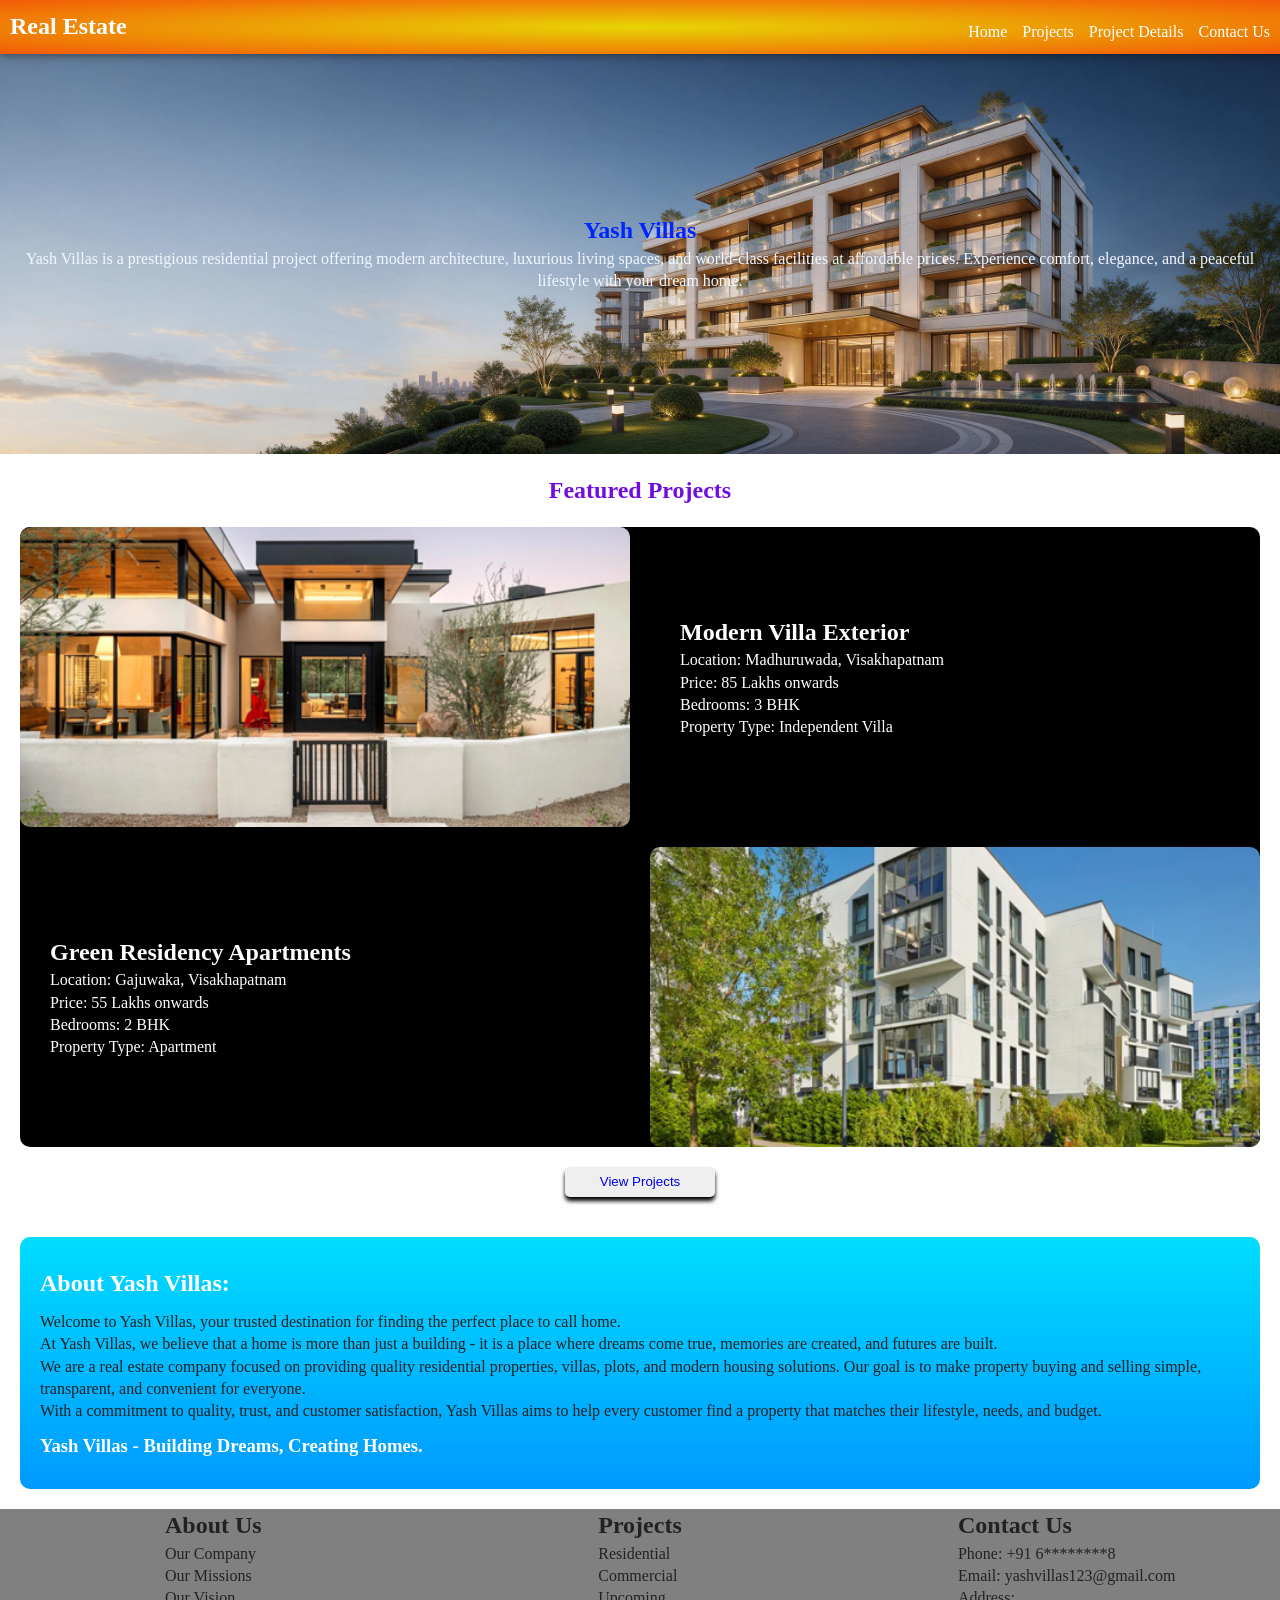
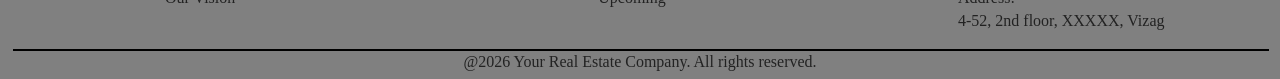
<file: index.html>
<html>
    <head>
        
        <title>Real Estate</title>
        <link rel="stylesheet" href="style.css">
    </head>
    <body>
        <header>
            <nav>
                <h1>Real Estate</h1>
                <a href="index.html">Home</a>
                <a href="project.html" >Projects</a>
                <a href="projectdetails.html">Project Details</a>
                <a href="contact.html">Contact Us</a>
                
            </nav>
            
        </header>
        <main>
            <section class="banner">
                <h2>Yash Villas</h2>
                <p>Yash Villas is a prestigious residential project offering modern architecture, 
                    luxurious living spaces, and world-class facilities at affordable prices. Experience comfort, elegance, and a peaceful lifestyle with your dream home.</p>
            </section>
            <section class="projects">
                <h1>Featured Projects</h1>
                <div class="project">
                    <img class="col" src="villas.jpg" alt="Yash Villas modern villa exterior.">
                    <div class="project-info">
                        <h2>Modern Villa Exterior</h2>
                        <p>Location: Madhuruwada, Visakhapatnam</p>
                        <p>Price: 85 Lakhs onwards</p>
                        <p>Bedrooms: 3 BHK</p>
                        <p>Property Type: Independent Villa</p>
                    </div>
                    <div class="project-info">
                        <h2>Green Residency Apartments</h2>
                        <p>Location: Gajuwaka, Visakhapatnam</p>
                        <p>Price: 55 Lakhs onwards</p>
                        <p>Bedrooms: 2 BHK</p>
                        <p>Property Type: Apartment</p>
                    </div>
                    <img class="col" src="residency.jpg" alt="Green Residency modern apartment building.">
                </div>
                <button><a href="project.html">View Projects</a></button>
            </section>
            <section class="wwa">

            </section>
            <section class="aboutus">
                <h2>About Yash Villas:</h2>
                <p>
                    Welcome to Yash Villas, your trusted destination for finding the perfect place to call home.<br>
                    At Yash Villas, we believe that a home is more than just a building - it is a place where dreams come true, memories are created, and futures are built. <br>
                    We are a real estate company focused on providing quality residential properties, villas, plots, and modern housing solutions. Our goal is to make property buying and selling simple, transparent, and convenient for everyone. <br>
                    With a commitment to quality, trust, and customer satisfaction, Yash Villas aims to help every customer find a property that matches their lifestyle, needs, and budget.<br>
                    <h3>Yash Villas - Building Dreams, Creating Homes.</h3>
                </p>
            </section>
        </main>
        <footer>
            <section class="foot">
                <div class="colfoot">
                    <h2>About Us</h2>
                    <p>Our Company</p>
                    <p>Our Missions</p>
                    <p>Our Vision</p>
                </div>
                <div class="colfoot">
                    <h2>Projects</h2>
                    <p>Residential</p>
                    <p>Commercial</p>
                    <p>Upcoming</p>
                </div>
                <div class="colfoot">
                    <h2>Contact Us</h2>
                    <p>Phone: +91 6********8</p>
                    <p>Email: yashvillas123@gmail.com</p>
                    <p>Address:<br>
                        4-52, 2nd floor, XXXXX, Vizag
                    </p>
                </div>    
            </section>
            <hr color="black" width="98%" >
            <p>@2026 Your Real Estate Company. All rights reserved.</p>
        </footer>
    </body>
</html>
</file>
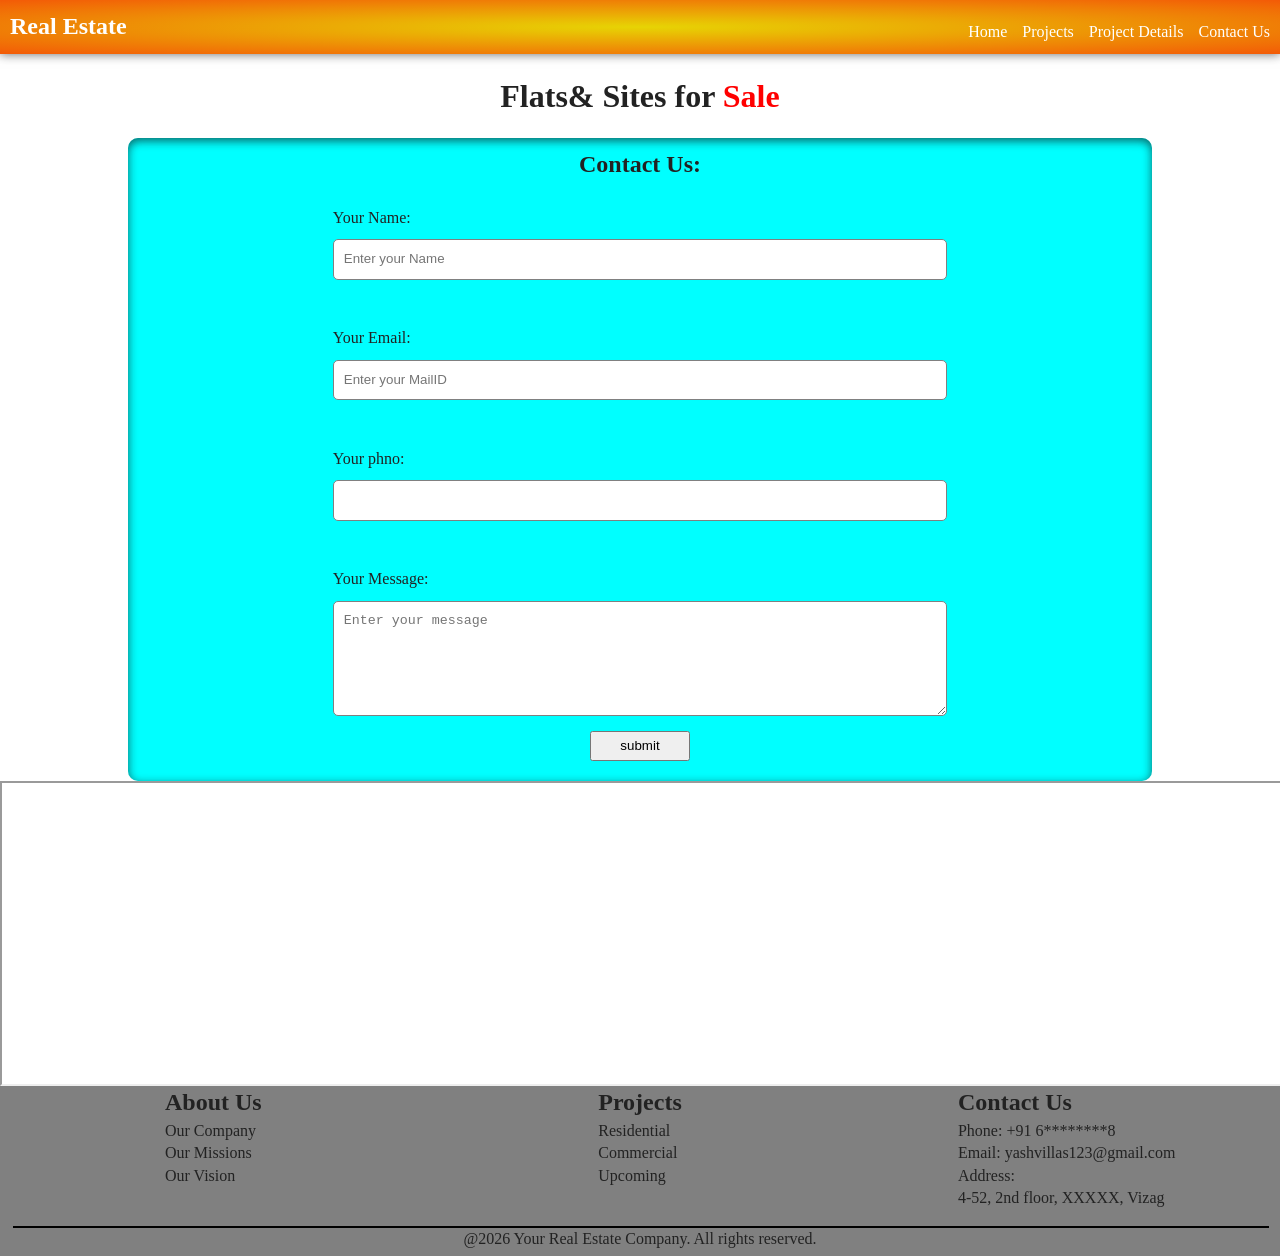
<file: contact.html>
<html>
    <head>
        <title>About us</title>
        <link rel="stylesheet" href="style.css">
        <script src="script.js"></script>
    </head>
    <body>
        <header>
            <nav>
                <h1>Real Estate</h1>
                <a href="index.html" target="_self">Home</a>
                <a href="project.html" target="_self">Projects</a>
                <a href="projectdetails.html">Project Details</a>
                <a href="contact.html">Contact Us</a>
                
            </nav>
            
        </header>
        <main>
            <h1 class="contact-h1">Flats& Sites for <span>Sale</span> </h1>
            <form class="contact" onsubmit="submitForm(); return false;">
            <h2>Contact Us:</h2>
                <label for="name:">Your Name:
                    <input type="text" placeholder="Enter your Name" required><br>
                </label>
                <label for="email:">Your Email:
                    <input type="email" placeholder="Enter your MailID" required><br>
                </label>
                <label for="phone">Your phno:
                    <input type="tel" id="phone" required><br>
                </label>
                <label for="message">Your Message:
                    <textarea name="message" id="message" rows="5" placeholder="Enter your message"></textarea> 
                </label>
                <button type="submit">submit</button>
            </form>
            <section>
                <iframe src="https://www.google.com/maps/@17.7567497,83.3254949,15z?entry=ttu&g_ep=EgoyMDI2MTExOC4xIKXMDSoASAFQAw%3D%3D" frameborder="2"></iframe>
            </section>
        </main>
        <footer>
            <section class="foot">
                <div class="colfoot">
                    <h2>About Us</h2>
                    <p>Our Company</p>
                    <p>Our Missions</p>
                    <p>Our Vision</p>
                </div>
                <div class="colfoot">
                    <h2>Projects</h2>
                    <p>Residential</p>
                    <p>Commercial</p>
                    <p>Upcoming</p>
                </div>
                <div class="colfoot">
                    <h2>Contact Us</h2>
                    <p>Phone: +91 6********8</p>
                    <p>Email: yashvillas123@gmail.com</p>
                    <p>Address:<br>
                        4-52, 2nd floor, XXXXX, Vizag
                    </p>
                </div>    
            </section>
            <hr color="black" width="98%" >
            <p>@2026 Your Real Estate Company. All rights reserved.</p>
        </footer>
    </body>
</html>
</file>
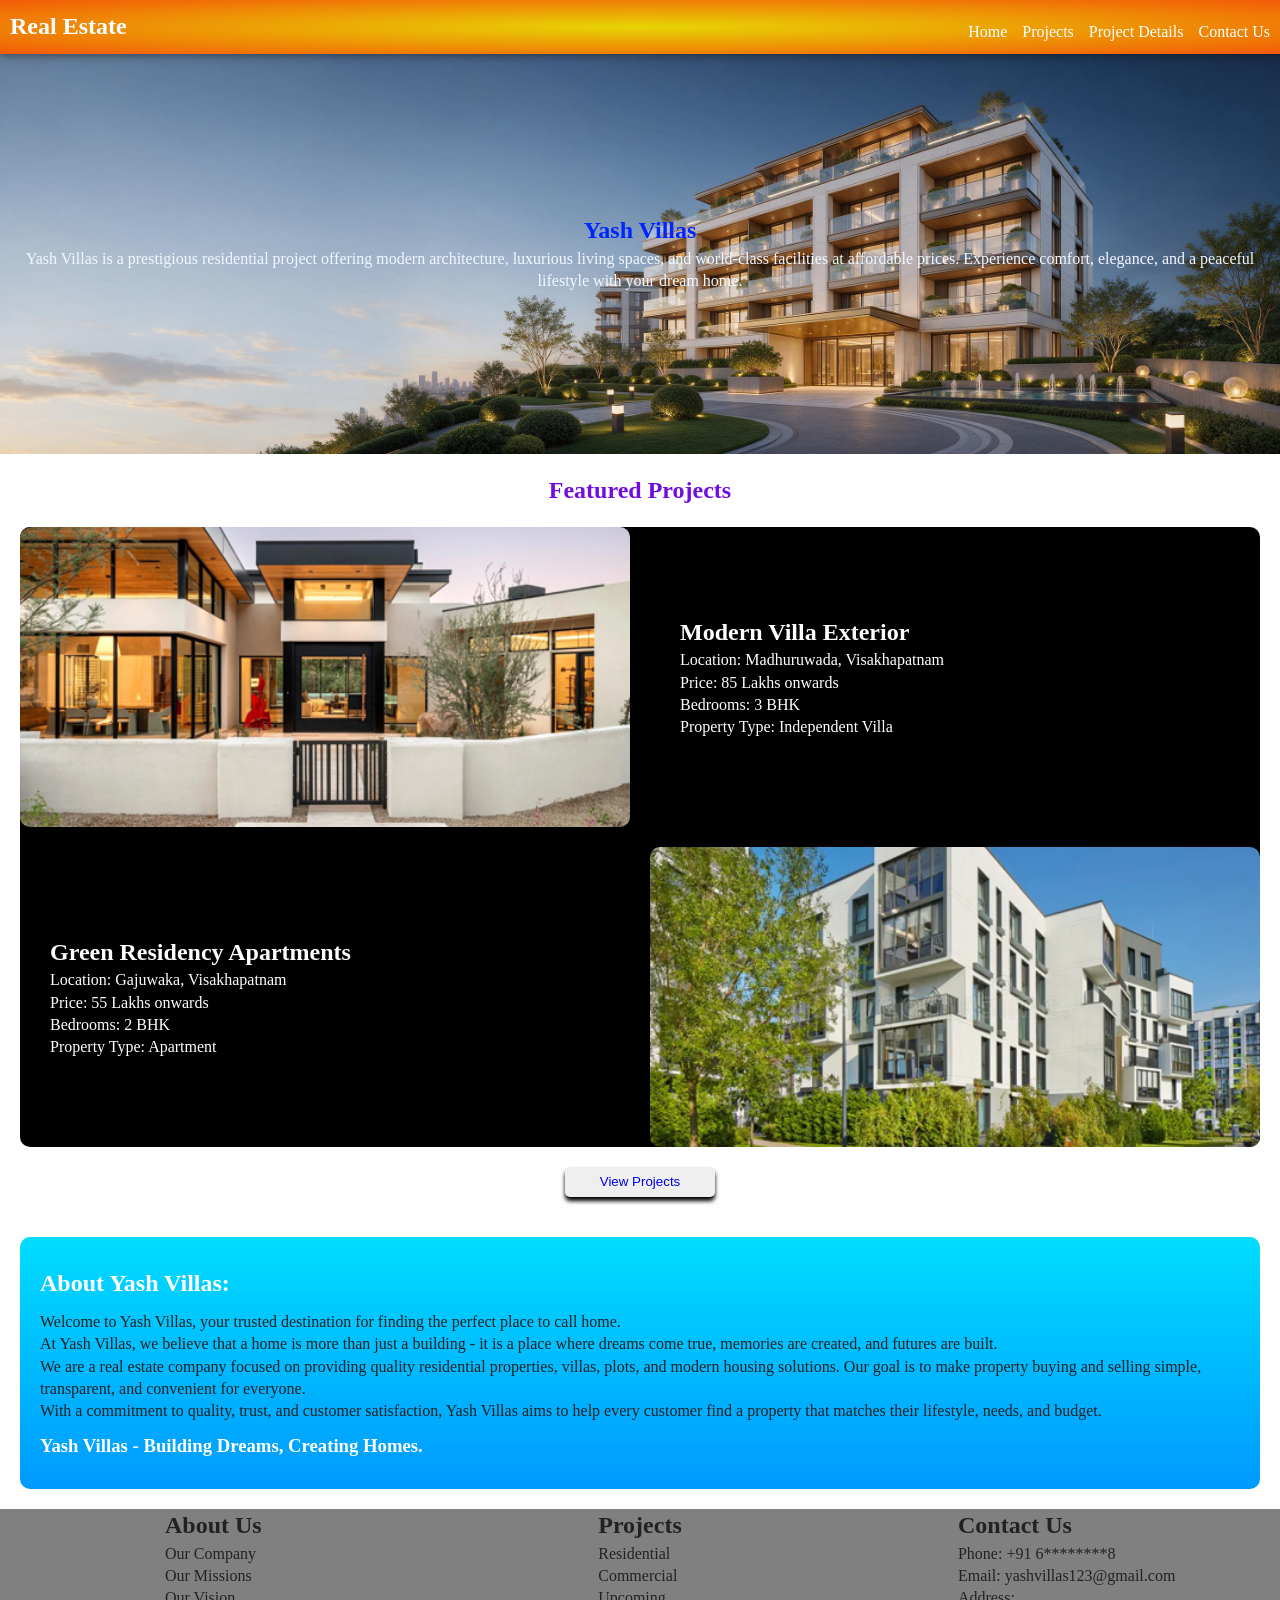
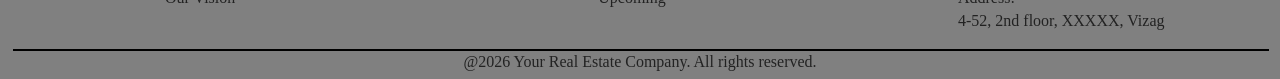
<file: home.html>
<html>
    <head>
        
        <title>Real Estate</title>
        <link rel="stylesheet" href="style.css">
    </head>
    <body>
        <header>
            <nav>
                <h1>Real Estate</h1>
                <a href="home.html" target="_self">Home</a>
                <a href="project.html" target="_self">Projects</a>
                <a href="projectdetails.html">Project Details</a>
                <a href="contact.html">Contact Us</a>
                
            </nav>
            
        </header>
        <main>
            <section class="banner">
                <h2>Yash Villas</h2>
                <p>Yash Villas is a prestigious residential project offering modern architecture, 
                    luxurious living spaces, and world-class facilities at affordable prices. Experience comfort, elegance, and a peaceful lifestyle with your dream home.</p>
            </section>
            <section class="projects">
                <h1>Featured Projects</h1>
                <div class="project">
                    <img class="col" src="villas.jpg" alt="Yash Villas modern villa exterior.">
                    <div class="project-info">
                        <h2>Modern Villa Exterior</h2>
                        <p>Location: Madhuruwada, Visakhapatnam</p>
                        <p>Price: 85 Lakhs onwards</p>
                        <p>Bedrooms: 3 BHK</p>
                        <p>Property Type: Independent Villa</p>
                    </div>
                    <div class="project-info">
                        <h2>Green Residency Apartments</h2>
                        <p>Location: Gajuwaka, Visakhapatnam</p>
                        <p>Price: 55 Lakhs onwards</p>
                        <p>Bedrooms: 2 BHK</p>
                        <p>Property Type: Apartment</p>
                    </div>
                    <img class="col" src="residency.jpg" alt="Green Residency modern apartment building.">
                </div>
                <button><a href="project.html">View Projects</a></button>
            </section>
            <section class="wwa">

            </section>
            <section class="aboutus">
                <h2>About Yash Villas:</h2>
                <p>
                    Welcome to Yash Villas, your trusted destination for finding the perfect place to call home.<br>
                    At Yash Villas, we believe that a home is more than just a building - it is a place where dreams come true, memories are created, and futures are built. <br>
                    We are a real estate company focused on providing quality residential properties, villas, plots, and modern housing solutions. Our goal is to make property buying and selling simple, transparent, and convenient for everyone. <br>
                    With a commitment to quality, trust, and customer satisfaction, Yash Villas aims to help every customer find a property that matches their lifestyle, needs, and budget.<br>
                    <h3>Yash Villas - Building Dreams, Creating Homes.</h3>
                </p>
            </section>
        </main>
        <footer>
            <section class="foot">
                <div class="colfoot">
                    <h2>About Us</h2>
                    <p>Our Company</p>
                    <p>Our Missions</p>
                    <p>Our Vision</p>
                </div>
                <div class="colfoot">
                    <h2>Projects</h2>
                    <p>Residential</p>
                    <p>Commercial</p>
                    <p>Upcoming</p>
                </div>
                <div class="colfoot">
                    <h2>Contact Us</h2>
                    <p>Phone: +91 6********8</p>
                    <p>Email: yashvillas123@gmail.com</p>
                    <p>Address:<br>
                        4-52, 2nd floor, XXXXX, Vizag
                    </p>
                </div>    
            </section>
            <hr color="black" width="98%" >
            <p>@2026 Your Real Estate Company. All rights reserved.</p>
        </footer>
    </body>
</html>
</file>
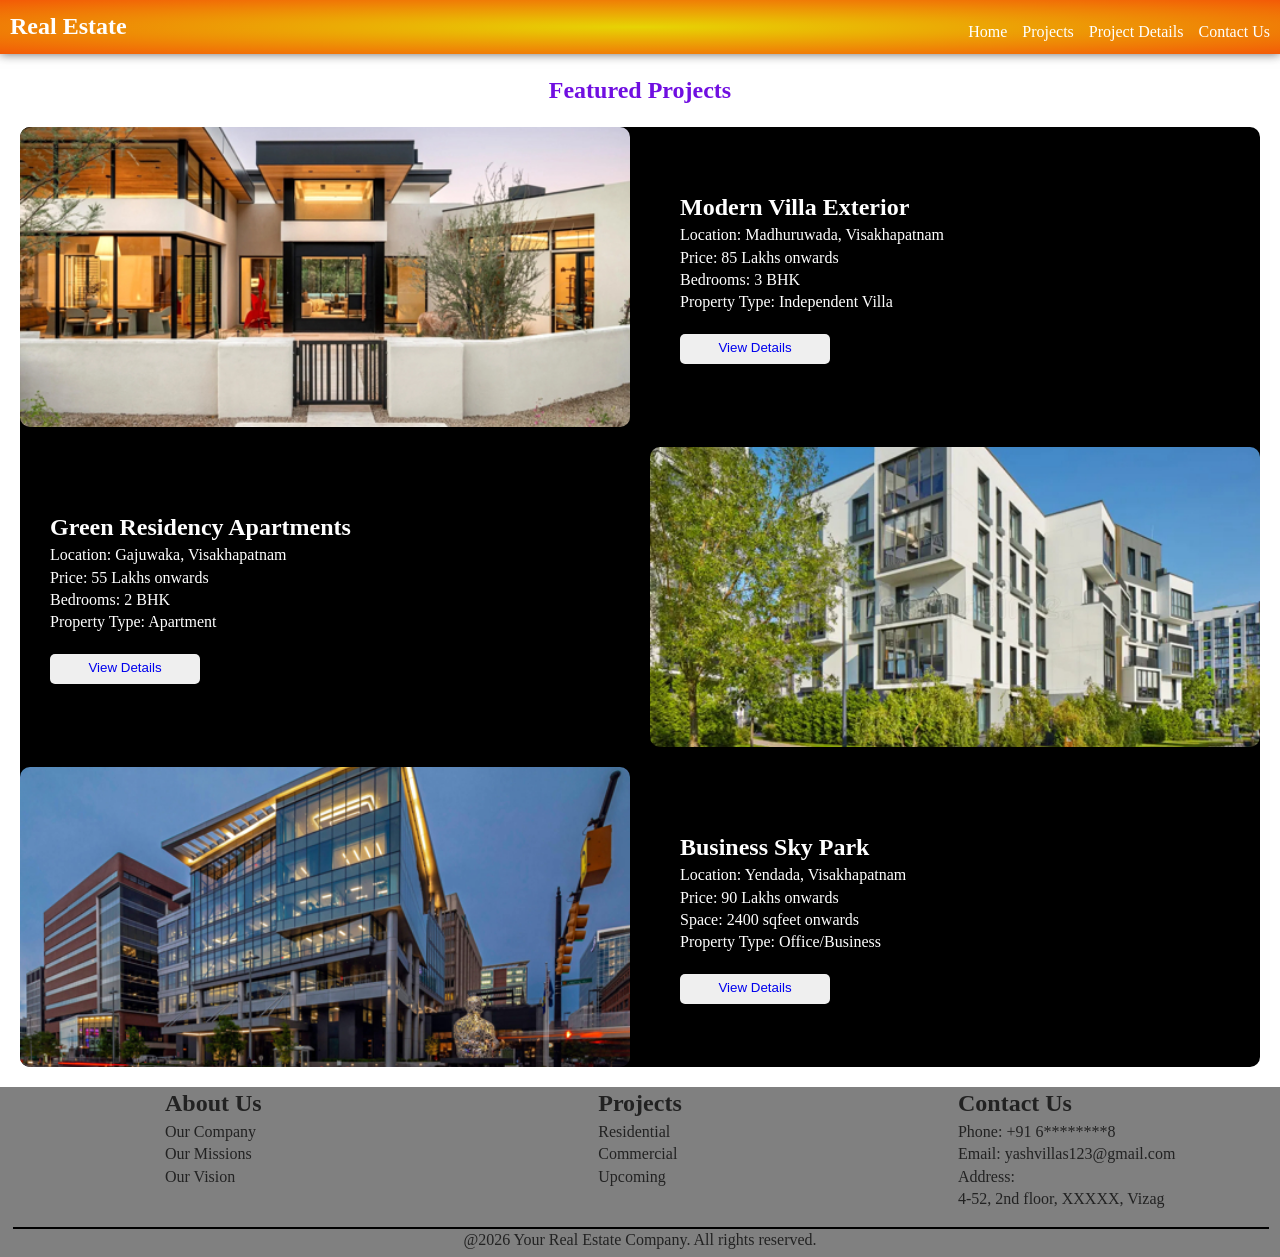
<file: project.html>
<html>
    <head>
        <title>Projects</title>
        <link rel="stylesheet" href="style.css">
    </head>
    <body>
        <header>
            <nav>
                <h1>Real Estate</h1>
                <a href="index.html" target="_self">Home</a>
                <a href="project.html" target="_self">Projects</a>
                <a href="projectdetails.html">Project Details</a>
                <a href="contact.html">Contact Us</a>
                
            </nav>
            
        </header>
        <main>
            <section class="projects">
                <h1>Featured Projects</h1>
                <div class="project">
                    <img class="col" src="villas.jpg" alt="Yash Villas modern villa exterior.">
                    <div class="project-info">
                        <h2>Modern Villa Exterior</h2>
                        <p>Location: Madhuruwada, Visakhapatnam</p>
                        <p>Price: 85 Lakhs onwards</p>
                        <p>Bedrooms: 3 BHK</p>
                        <p>Property Type: Independent Villa</p>
                        <button ><a href="projectdetails.html">View Details</a></button>
                    </div>
                    <div class="project-info">
                        <h2>Green Residency Apartments</h2>
                        <p>Location: Gajuwaka, Visakhapatnam</p>
                        <p>Price: 55 Lakhs onwards</p>
                        <p>Bedrooms: 2 BHK</p>
                        <p>Property Type: Apartment</p>
                        <button ><a href="projectdetails.html">View Details</a></button>
                    </div>
                    <img class="col" src="residency.jpg" alt="Green Residency modern apartment building.">
                    <img class="col" src="bpark.jpg" alt="Business Sky Park commercial office building.">
                    <div class="project-info">
                        <h2>Business Sky Park</h2>
                        <p>Location: Yendada, Visakhapatnam</p>
                        <p>Price: 90 Lakhs onwards</p>
                        <p>Space: 2400 sqfeet onwards</p>
                        <p>Property Type: Office/Business</p>
                        <button ><a href="projectdetails.html">View Details</a></button>
                    </div>
                </div>
            </section>
        </main>
        <footer>
            <section class="foot">
                <div class="colfoot">
                    <h2>About Us</h2>
                    <p>Our Company</p>
                    <p>Our Missions</p>
                    <p>Our Vision</p>
                </div>
                <div class="colfoot">
                    <h2>Projects</h2>
                    <p>Residential</p>
                    <p>Commercial</p>
                    <p>Upcoming</p>
                </div>
                <div class="colfoot">
                    <h2>Contact Us</h2>
                    <p>Phone: +91 6********8</p>
                    <p>Email: yashvillas123@gmail.com</p>
                    <p>Address:<br>
                        4-52, 2nd floor, XXXXX, Vizag
                    </p>
                </div>    
            </section>
            <hr color="black" width="98%" >
            <p>@2026 Your Real Estate Company. All rights reserved.</p>
        </footer>
    </body>
</html>
</file>
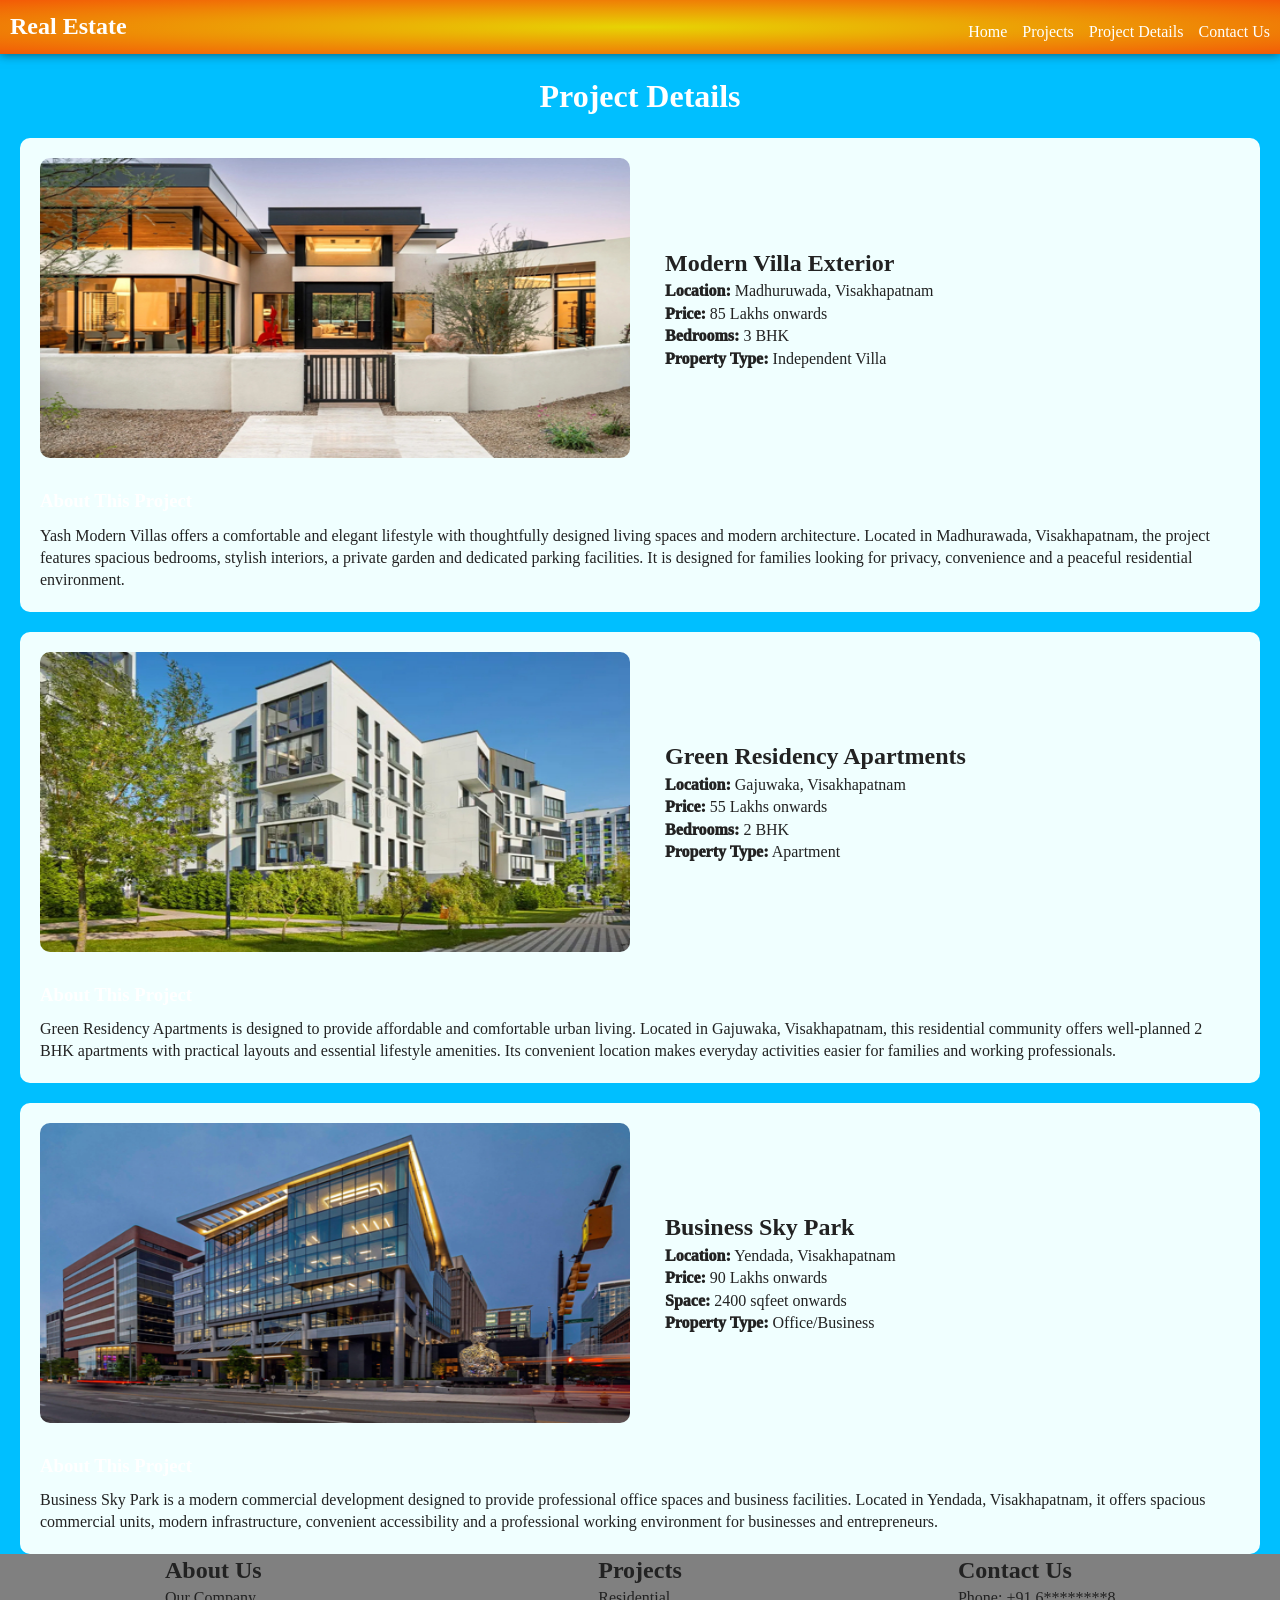
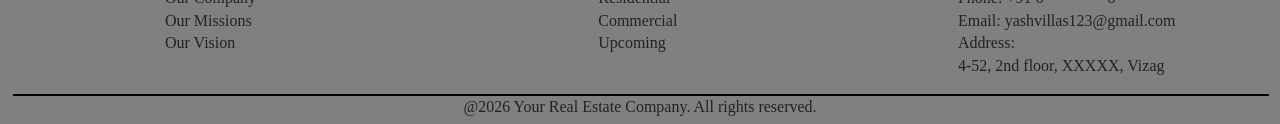
<file: projectdetails.html>
<html>
    <head>
        <title>project details</title>
        <link rel="stylesheet" href="style.css">
    </head>
    <body>
        <header>
            <nav>
                <h1>Real Estate</h1>
                <a href="index.html" target="_self">Home</a>
                <a href="project.html" target="_self">Projects</a>
                <a href="projectdetails.html">Project Details</a>
                <a href="contact.html">Contact Us</a>
                
            </nav>
            
        </header>
        <main class="project-details">
            <h1>Project Details</h1>
            <section class="details">
                <img src="villas.jpg" alt="Yash Villas Exterior.">
                <div class="project-1">
                    <h2>Modern Villa Exterior</h2>
                    <p><span>Location:</span> Madhuruwada, Visakhapatnam</p>
                    <p><span>Price:</span> 85 Lakhs onwards</p>
                    <p><span>Bedrooms:</span> 3 BHK</p>
                    <p><span>Property Type:</span> Independent Villa</p>
                </div>
                <div class="about">
                    <h3>About This Project</h3>
                    <p>Yash Modern Villas offers a comfortable and elegant lifestyle with thoughtfully designed living spaces and modern architecture. 
                        Located in Madhurawada, Visakhapatnam, the project features spacious bedrooms, stylish interiors, a private garden and dedicated parking facilities.
                        It is designed for families looking for privacy, convenience and a peaceful residential environment.
                    </p>
                </div>
            </section>
            <section class="details">
                <img src="residency.jpg" alt="Yash Villas Exterior.">
                <div class="project-1">
                    <h2>Green Residency Apartments</h2>
                        <p><span>Location:</span> Gajuwaka, Visakhapatnam</p>
                        <p><span>Price:</span> 55 Lakhs onwards</p>
                        <p><span>Bedrooms:</span> 2 BHK</p>
                        <p><span>Property Type:</span> Apartment</p>
                </div>
                <div class="about">
                    <h3>About This Project</h3>
                    <p>Green Residency Apartments is designed to provide affordable and comfortable urban living. 
                        Located in Gajuwaka, Visakhapatnam, this residential community offers well-planned 2 BHK apartments with practical layouts and essential lifestyle amenities. 
                        Its convenient location makes everyday activities easier for families and working professionals.
                    </p>
                </div>
            </section>
            <section class="details">
                <img src="bpark.jpg" alt="Yash Villas Exterior.">
                <div class="project-1">
                    <h2>Business Sky Park</h2>
                        <p><span>Location:</span> Yendada, Visakhapatnam</p>
                        <p><span>Price:</span> 90 Lakhs onwards</p>
                        <p><span>Space:</span> 2400 sqfeet onwards</p>
                        <p><span>Property Type:</span> Office/Business</p>
                </div>
                <div class="about">
                    <h3>About This Project</h3>
                    <p>Business Sky Park is a modern commercial development
                        designed to provide professional office spaces and
                        business facilities. Located in Yendada, Visakhapatnam,
                        it offers spacious commercial units, modern infrastructure,
                        convenient accessibility and a professional working
                        environment for businesses and entrepreneurs.
                    </p>
                </div>
            </section>
        </main>
        <footer>
            <section class="foot">
                <div class="colfoot">
                    <h2>About Us</h2>
                    <p>Our Company</p>
                    <p>Our Missions</p>
                    <p>Our Vision</p>
                </div>
                <div class="colfoot">
                    <h2>Projects</h2>
                    <p>Residential</p>
                    <p>Commercial</p>
                    <p>Upcoming</p>
                </div>
                <div class="colfoot">
                    <h2>Contact Us</h2>
                    <p>Phone: +91 6********8</p>
                    <p>Email: yashvillas123@gmail.com</p>
                    <p>Address:<br>
                        4-52, 2nd floor, XXXXX, Vizag
                    </p>
                </div>    
            </section>
            <hr color="black" width="98%" >
            <p>@2026 Your Real Estate Company. All rights reserved.</p>
        </footer>
    </body>
</html>
</file>
<file: style.css>
*{
    margin: 0;
    padding: 0;
    line-height: 1.4;
}
body{
    color:#222;
}
header{
    position: sticky;
    top: 0px;
}
nav{
    display: flex;
    padding: 10px 10px 10px 10px;
    color: white;
    align-items: end;
    justify-content: right;
    background:radial-gradient(ellipse,rgb(231, 212, 4),rgb(243, 90, 7));
    gap: 15px;
    box-shadow: 0 0 10px 0 rgba(16, 16, 16, 0.636);
    
}
nav h1{
    margin-right: auto;
}
nav a{
    text-decoration: none;
    color: white;   
}

nav a:hover{
    color: aqua;
}

/* Banner Styling */

.banner{
    display: flex;
    flex-direction: column;
    height: 400px;
    width: 100%;
    background-color: rgba(35, 255, 72, 0.71);
    background-size: cover;
    background-image: url("banner.jpg"); 
    justify-content: center;  
    text-align: center;
    color: aliceblue;
    
}
.banner h2{
    color: rgb(0, 38, 255);
}


/* projects page styling */

.projects{
    
    text-align: center;
    padding: 20px;
    
}

.projects h1{
    color: rgb(112, 14, 225);
    text-align: center;
    padding-bottom: 20px;
}
.projects button{
    height: 30px;
    width: 150px;
    margin-top: 20px;
    border-radius: 5px;
    border: none;
    box-shadow: 0 4px 4px 0;
}
.projects button a{
        text-decoration: none;
}
.project{
    background-color: black;
    display: grid;
    grid-template-columns: repeat(2,1fr);
    gap:20px;
    align-items: stretch;
    border-radius: 10px;
    transition: ease 0.5s;
}
.col{
    width: 100%;
    height: 300px;
    object-fit: cover;
    border-radius: 10px;
    
}
.col:hover{
    padding-bottom: 2px;
    box-shadow: 5px 5px 5px white;
}
.project-info{
    color: white;
    font-weight: 200;
    display: flex;
    flex-direction: column;
    justify-content: center;
    align-items: start;
    padding-left: 30px;
}

/* About us styling */
.aboutus{
    background: linear-gradient(rgb(0, 221, 255),rgb(0, 153, 255));
    margin: 20px ;
    padding: 20px 20px;
    border-radius: 10px;
}
 
.aboutus h2,h3{
    padding: 10px 0;
    color: white;
}
/* footer styling */
footer{
    background-color: gray;
    height: 170px;
    text-align: center;
    
}
footer hr{
    margin-left: 1%;
}
.foot{
    
    height: 140px;
    
    text-align: left;
    display: grid;
    grid-template-columns: repeat(3,1fr);
    justify-items: center;
    align-items: stretch;
}
.colfoot p:hover{
    cursor: pointer;
    text-decoration: underline;
}

/* Project Detials page Styling */

.project-details{
    background-color: deepskyblue;
}
.project-details h1{
    color: white;
    text-align: center;
    padding-top: 20px ;
}
.details img{
    height: 300px;
    width: 100%;
    border-radius: 10px;
    transition: ease .5s;
}
.details img:hover{
    padding-bottom: 2px;
    box-shadow: 5px 5px 5px grey;
}
.details{
    background-color: azure;
    display: grid;
    grid-template-columns: repeat(2,1fr);
    align-items: center;
    padding: 20px;
    margin: 20px;
    gap: 20px;
    border-radius: 10px;
}
.details:last-of-type{
    margin-bottom: 0;
    padding-bottom: 20px;
}
.project-1{
    padding: 15px;
}
.project-1 p span{
    font-weight: 1000;
}
.about{
    grid-column: 1/3;
}

/* Contact Us Page Styling */
.contact-h1{
    padding: 20px ;
    text-align: center;
}
.contact-h1 span{
    color: red;
}

form{
    background-color: aqua;
    width: 80%;
    margin-left: 10%;
    display: flex;
    flex-direction: column;
    align-items: center;
    gap:15px;
    border-radius: 10px;
    box-shadow: 0 3px 10px rgba(16, 16, 16, 0.636) inset;
}

form h2{
    padding:10px;
}
label{
    display: grid;
    gap: 10px;
    width: 60%;
}
input, textarea{
    padding: 10px;
    border: 1px solid grey;
    border-radius: 5px;
}
form button{
    height: 30px;
    width: 100px;
    margin-bottom: 20px;
    text-decoration: none;
}
iframe{
    height: 250px;
    width: 100%;
    padding: 2%;
}
</file>
